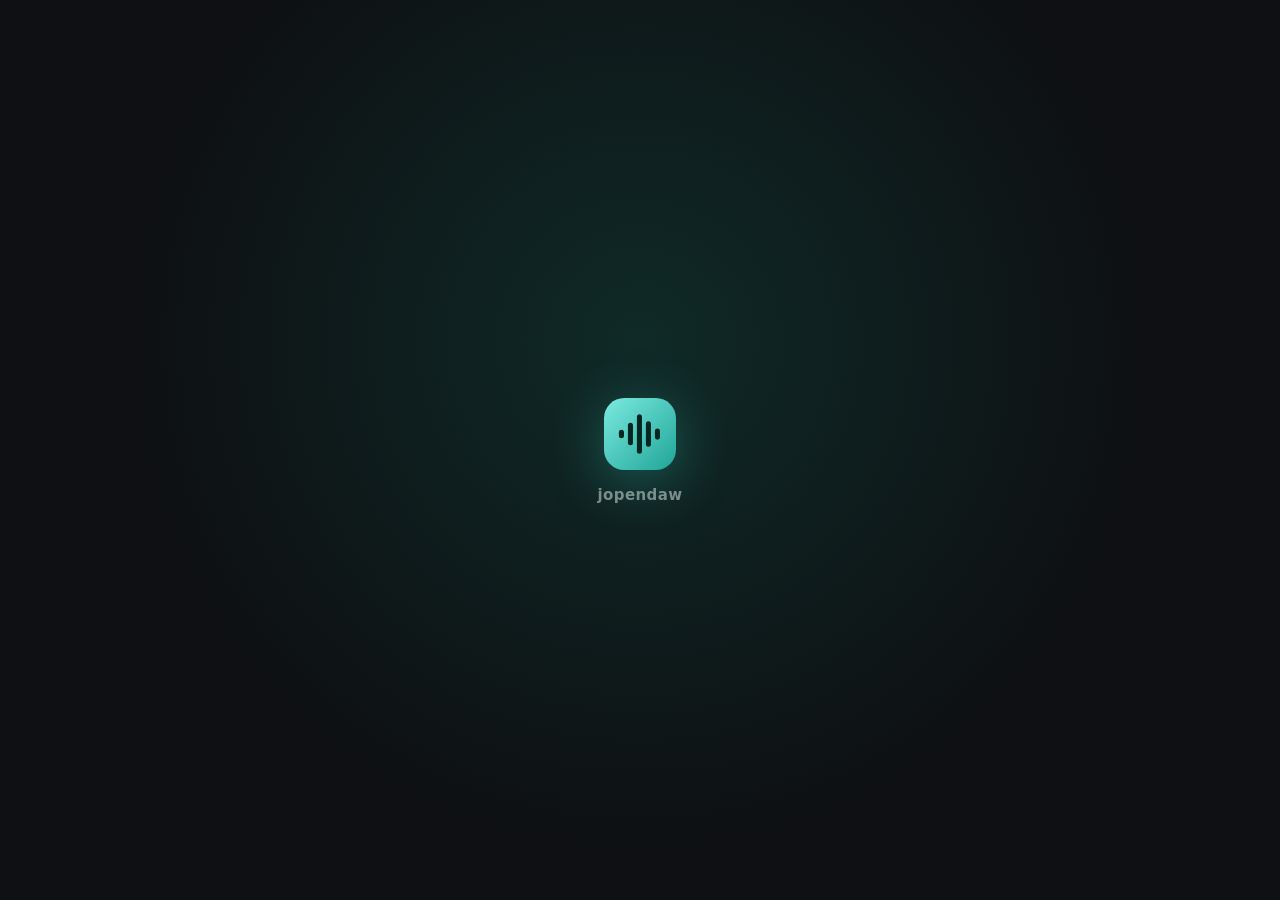
<file: app/web/index.html>
<!DOCTYPE html>
<html lang="pt-BR">
<head>
  <!-- O `flutter build` troca pelo valor de --base-href (o app mora na raiz). -->
  <base href="$FLUTTER_BASE_HREF">

  <meta charset="UTF-8">
  <meta name="viewport" content="width=device-width, initial-scale=1, viewport-fit=cover">
  <title>jopendaw</title>
  <meta name="description" content="jopendaw: um DAW completo no navegador e no celular. Grave, arranje e mixe.">
  <meta name="application-name" content="jopendaw">
  <meta name="theme-color" content="#0E1013">
  <meta name="color-scheme" content="dark">

  <link rel="icon" href="favicon.svg" type="image/svg+xml">
  <link rel="icon" href="favicon.png" type="image/png">
  <link rel="manifest" href="manifest.json">

  <link rel="apple-touch-icon" href="icons/Icon-192.png">
  <meta name="mobile-web-app-capable" content="yes">
  <meta name="apple-mobile-web-app-title" content="jopendaw">
  <meta name="apple-mobile-web-app-status-bar-style" content="black-translucent">

  <meta property="og:type" content="website">
  <meta property="og:site_name" content="jopendaw">
  <meta property="og:locale" content="pt_BR">
  <meta property="og:title" content="jopendaw">
  <meta property="og:description" content="Um DAW completo no navegador e no celular.">

  <!-- Enquanto o Flutter carrega: o fundo do app e a logo, sem o clarão branco -->
  <style>
    html, body { margin: 0; height: 100%; background: #0E1013; }
    #splash { position: fixed; inset: 0; display: flex; flex-direction: column; align-items: center; justify-content: center;
              gap: 18px; background: radial-gradient(circle at 50% 38%, #0F2A27 0%, #0E1013 60%); transition: opacity .35s ease; }
    #splash.out { opacity: 0; }
    #splash img { width: 72px; height: 72px; filter: drop-shadow(0 10px 28px rgba(53, 208, 192, .35)); animation: pulse 1.6s ease-in-out infinite; }
    #splash span { font: 600 15px/1 system-ui, -apple-system, Roboto, sans-serif; letter-spacing: .4px; color: #7f8a89; }
    @keyframes pulse { 50% { transform: scale(.94); opacity: .8; } }
    @media (prefers-reduced-motion: reduce) { #splash img { animation: none; } }
  </style>
</head>
<body>
  <div id="splash" aria-hidden="true">
    <img src="favicon.svg" alt="">
    <span>jopendaw</span>
  </div>
  <noscript>O jopendaw precisa de JavaScript ligado para funcionar.</noscript>
  <script src="engine/host.js"></script>
  <script src="flutter_bootstrap.js" async></script>
</body>
</html>
</file>
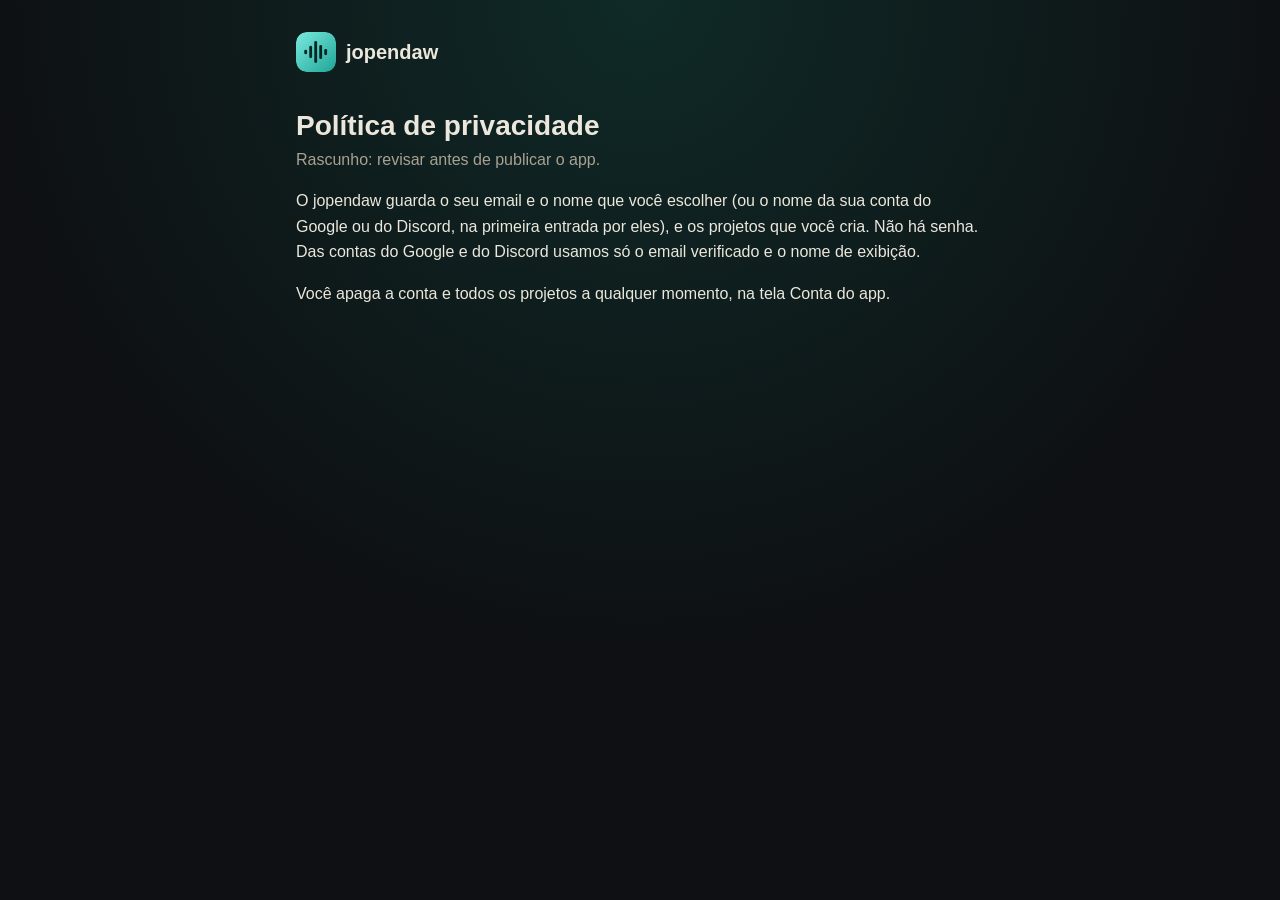
<file: app/web/privacidade.html>
<!DOCTYPE html>
<html lang="pt-BR">
<head>
  <meta charset="UTF-8">
  <meta name="viewport" content="width=device-width, initial-scale=1">
  <title>Política de privacidade · jopendaw</title>
  <link rel="icon" href="favicon.svg" type="image/svg+xml">
  <link rel="stylesheet" href="legal.css">
</head>
<body>
<main>
  <a class="brand" href="/"><img src="favicon.svg" alt="" width="40" height="40"> jopendaw</a>
  <h1>Política de privacidade</h1>
  <p class="meta">Rascunho: revisar antes de publicar o app.</p>
  <p>O jopendaw guarda o seu email e o nome que você escolher (ou o nome da sua conta do Google
  ou do Discord, na primeira entrada por eles), e os projetos que você cria. Não há senha. Das
  contas do Google e do Discord usamos só o email verificado e o nome de exibição.</p>
  <p>Você apaga a conta e todos os projetos a qualquer momento, na tela Conta do app.</p>
</main>
</body>
</html>
</file>
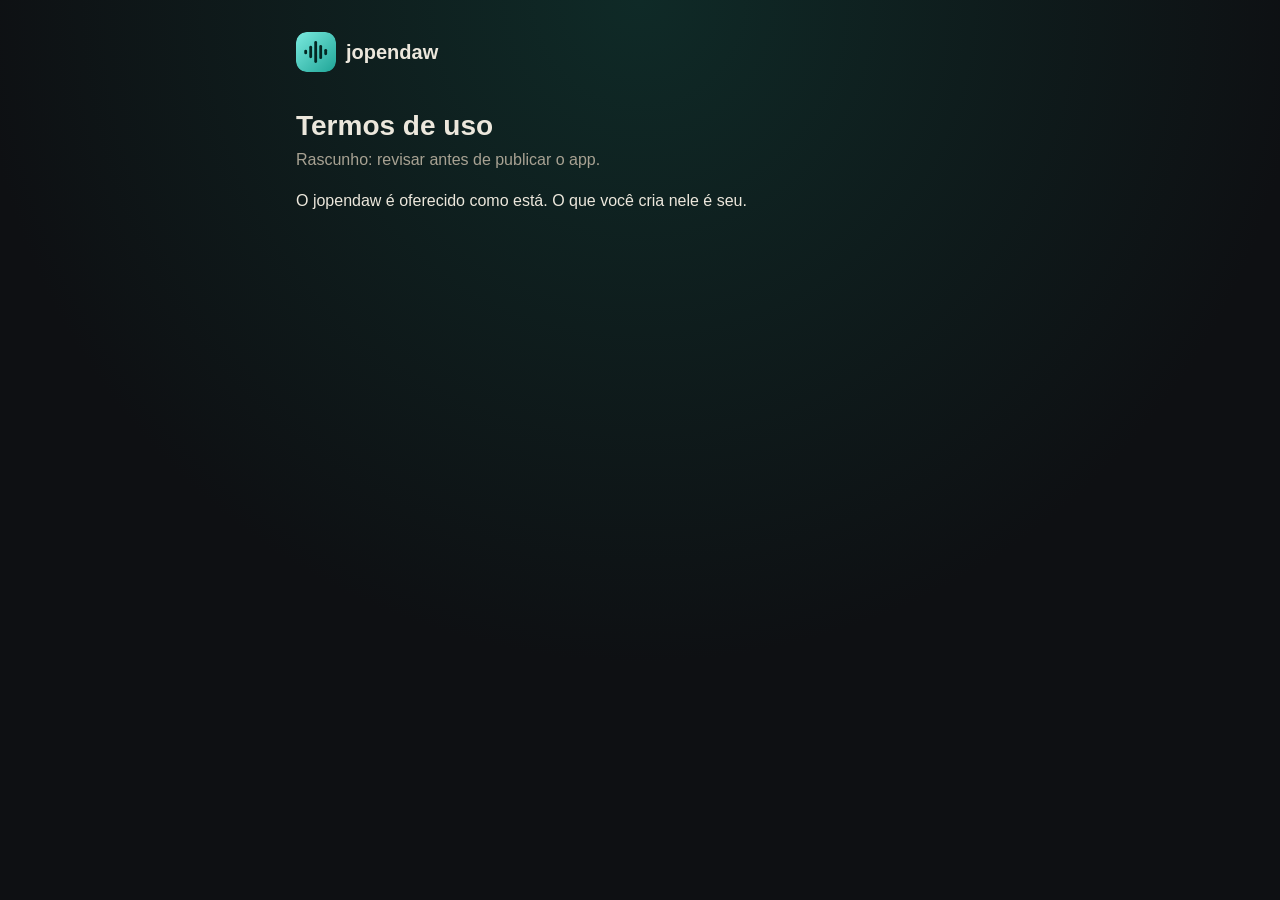
<file: app/web/termos.html>
<!DOCTYPE html>
<html lang="pt-BR">
<head>
  <meta charset="UTF-8">
  <meta name="viewport" content="width=device-width, initial-scale=1">
  <title>Termos de uso · jopendaw</title>
  <link rel="icon" href="favicon.svg" type="image/svg+xml">
  <link rel="stylesheet" href="legal.css">
</head>
<body>
<main>
  <a class="brand" href="/"><img src="favicon.svg" alt="" width="40" height="40"> jopendaw</a>
  <h1>Termos de uso</h1>
  <p class="meta">Rascunho: revisar antes de publicar o app.</p>
  <p>O jopendaw é oferecido como está. O que você cria nele é seu.</p>
</main>
</body>
</html>
</file>
<file: app/web/legal.css>
/* Política de privacidade e termos de uso: páginas estáticas, nas cores do app. */
:root {
  --ink: #0e1013;
  --raised: #171a1f;
  --text: #ece7dc;
  --muted: #a8a293;
  --accent: #35d0c0;
  --hairline: #2a2e35;
  color-scheme: dark;
}
* { box-sizing: border-box; }
body {
  margin: 0;
  background: radial-gradient(circle at 50% 0, #0f2a27, var(--ink) 60%) fixed;
  color: var(--text);
  font: 16px/1.6 -apple-system, BlinkMacSystemFont, "Segoe UI", Roboto, sans-serif;
}
main {
  max-width: 720px;
  margin: 0 auto;
  padding: 32px 16px 64px;
}
.brand {
  display: inline-flex;
  align-items: center;
  gap: 10px;
  color: var(--text);
  font-weight: 800;
  font-size: 20px;
  text-decoration: none;
}
.brand img { border-radius: 10px; }
h1 { font-size: 28px; line-height: 1.25; margin: 28px 0 4px; }
h2 { font-size: 19px; margin: 32px 0 8px; color: var(--accent); }
.meta { color: var(--muted); margin-top: 0; }
a { color: var(--accent); }
ul { padding-left: 20px; }
li { margin: 6px 0; }
.foot {
  margin-top: 40px;
  padding-top: 16px;
  border-top: 1px solid var(--hairline);
  color: var(--muted);
}
</file>
